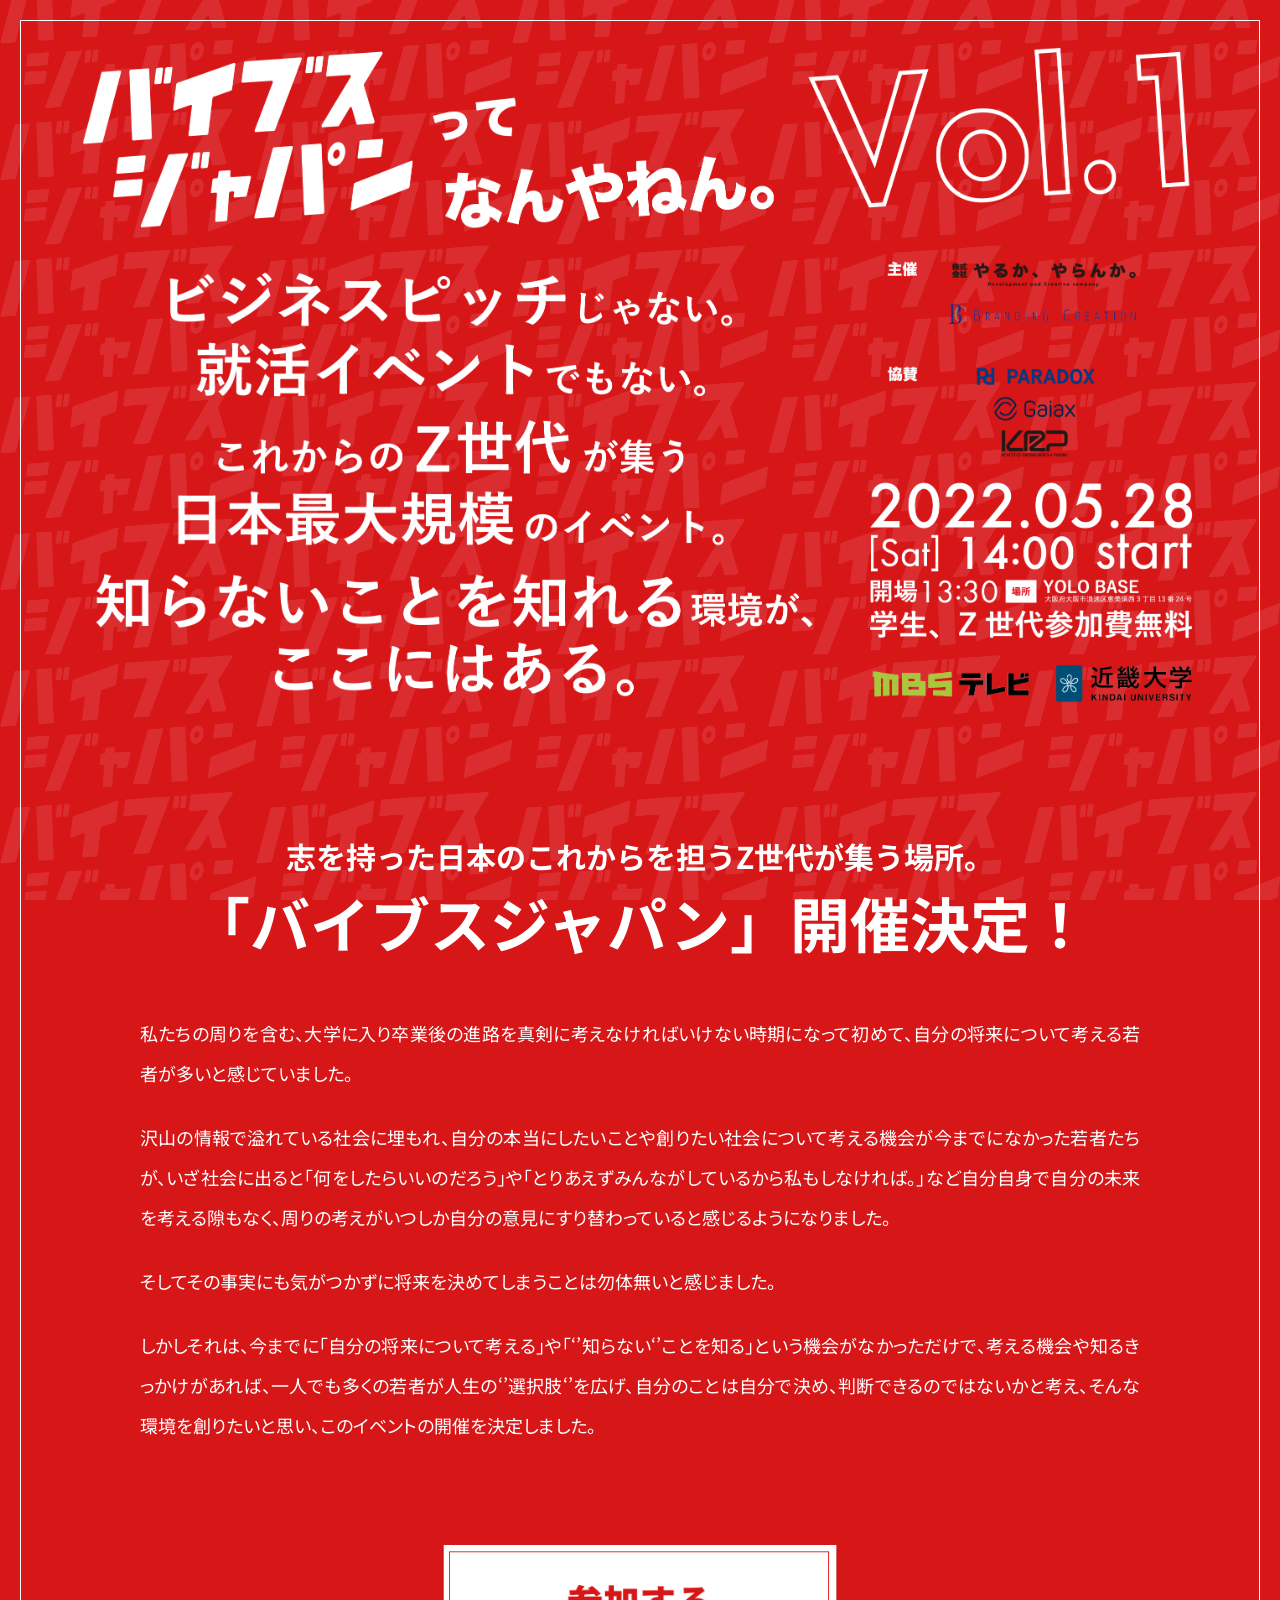
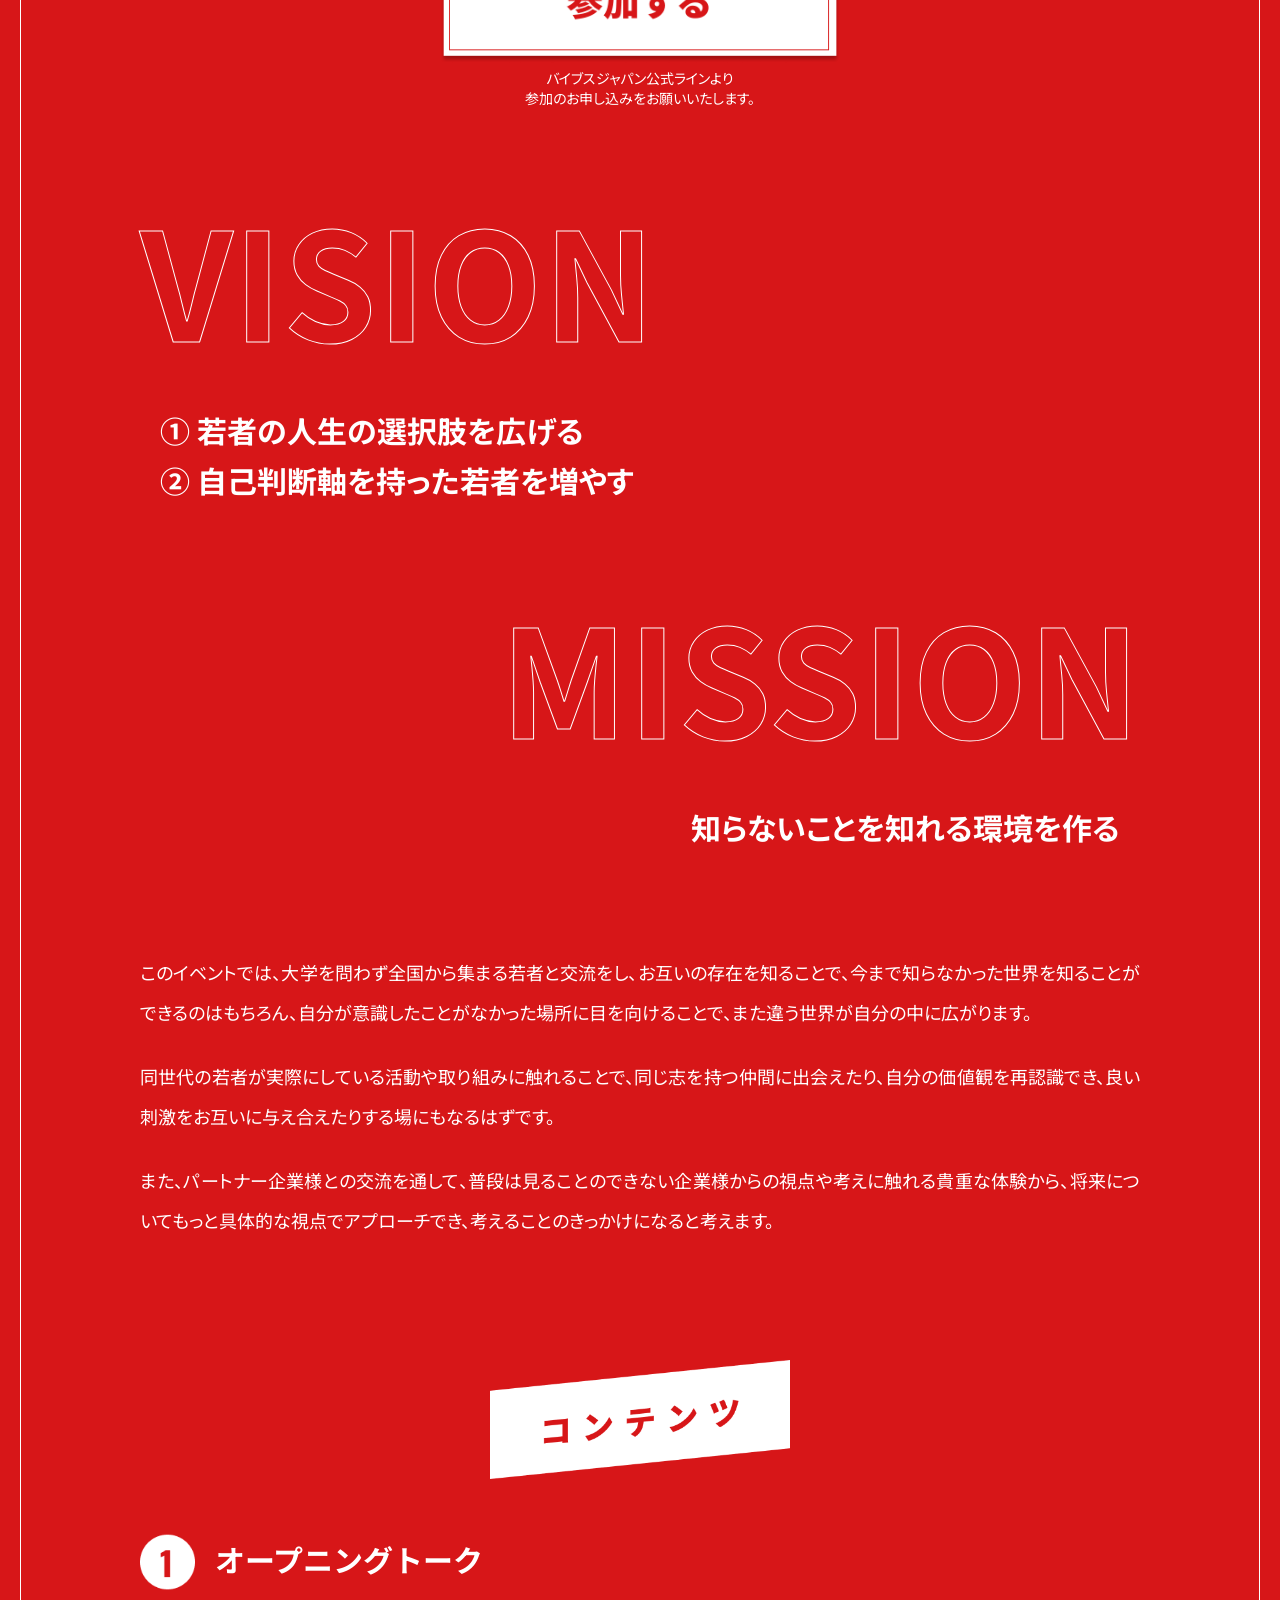
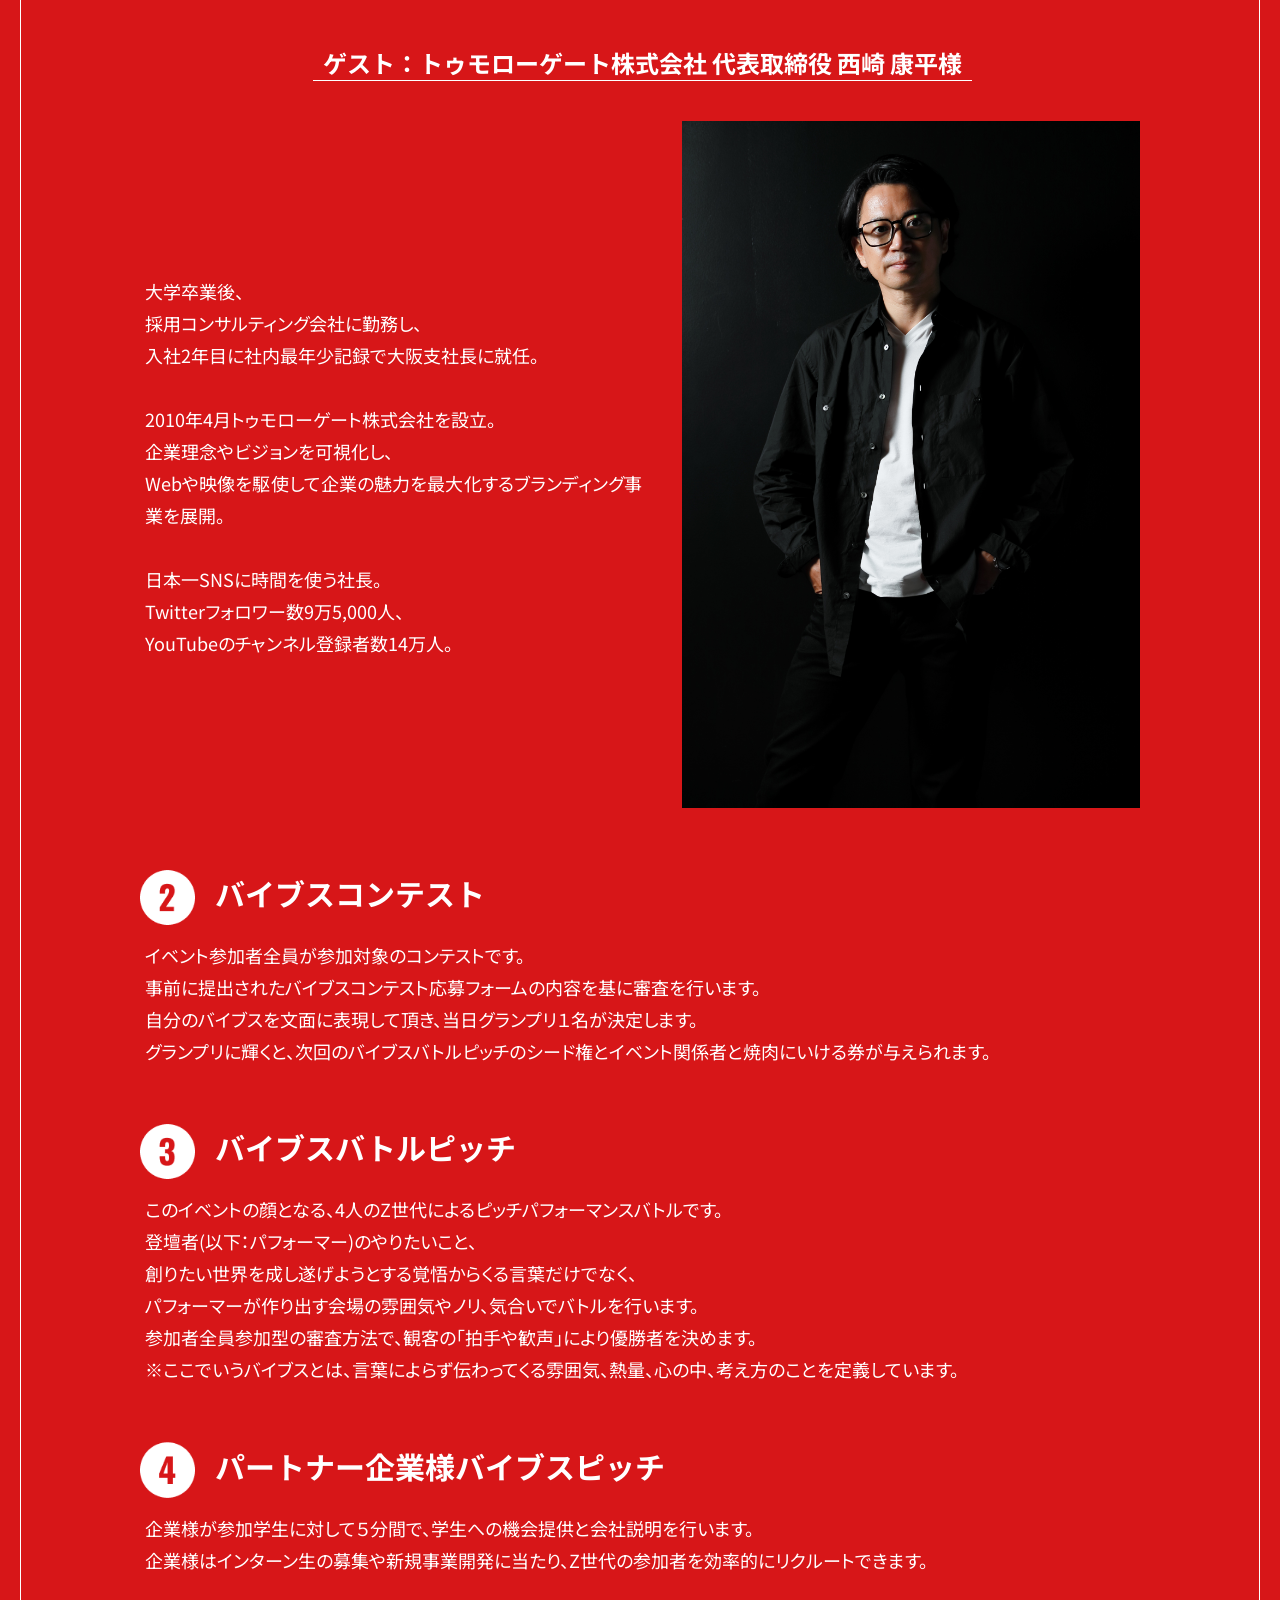
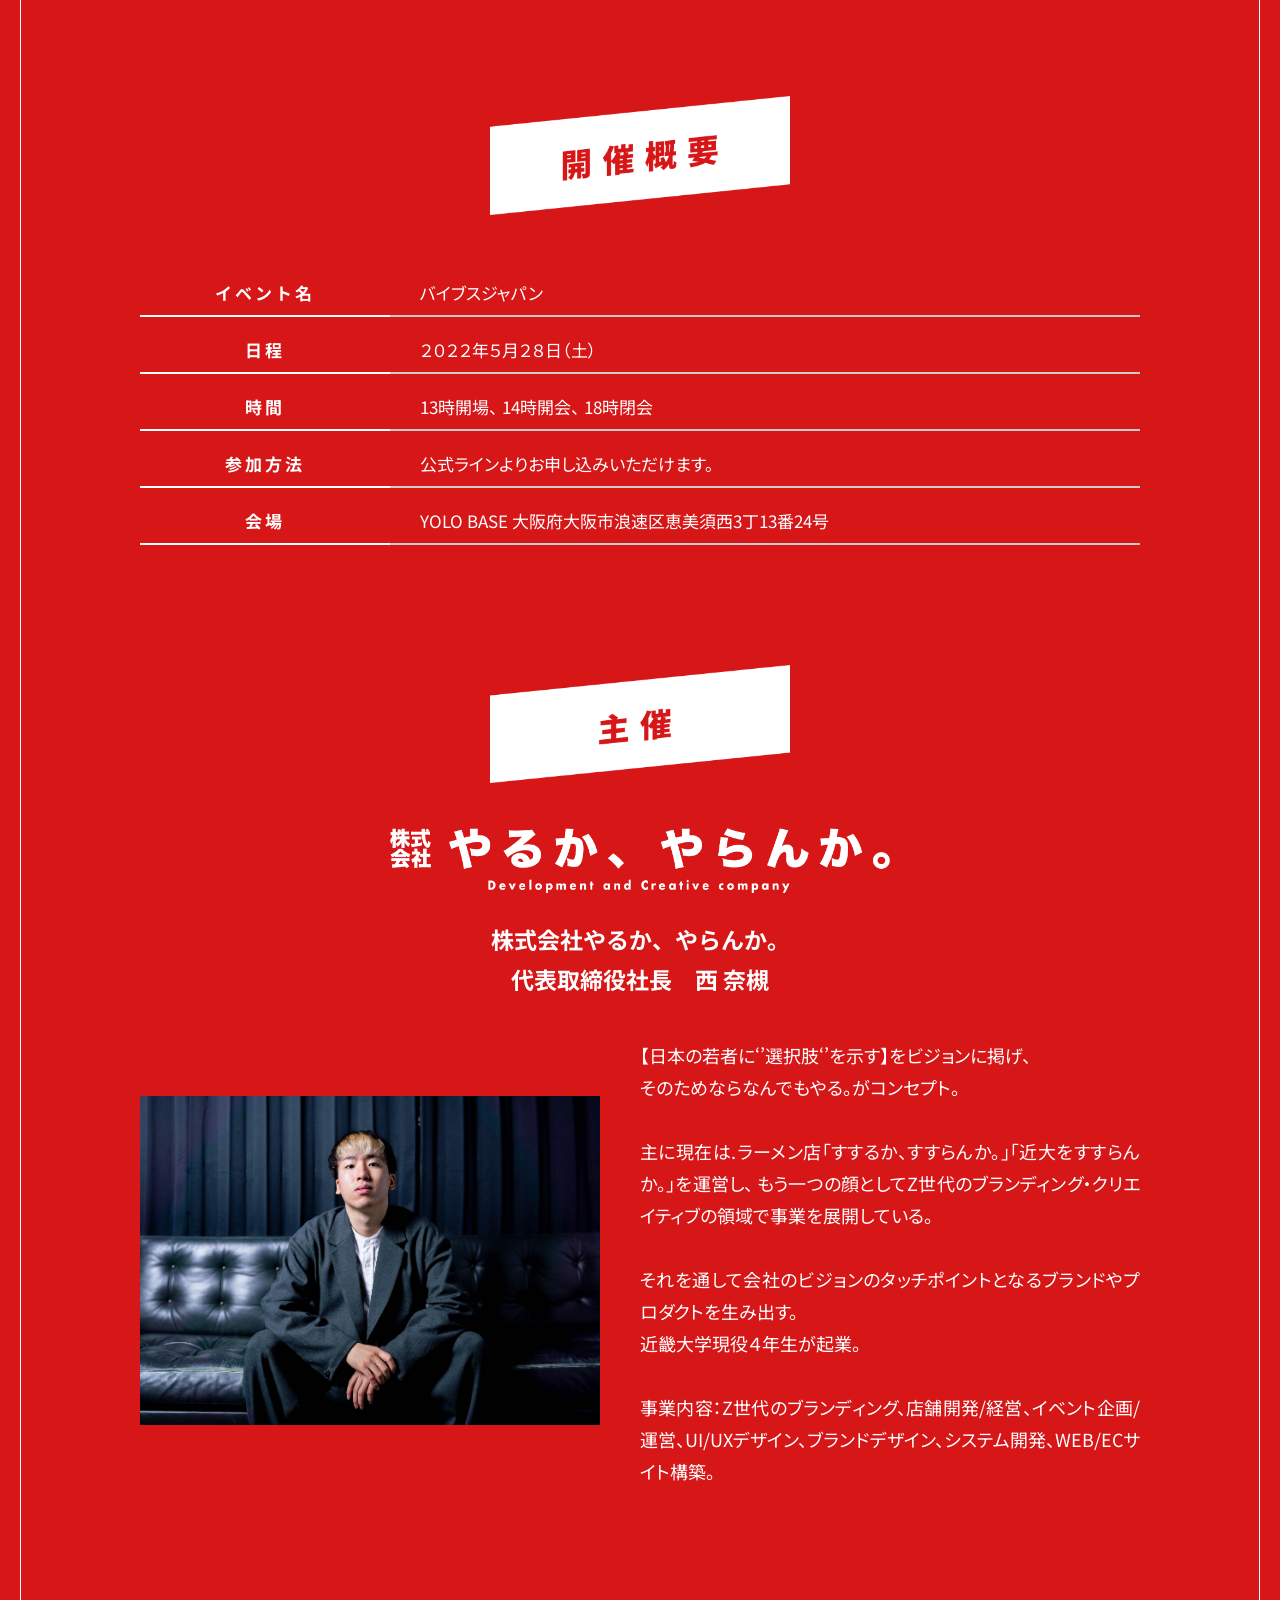
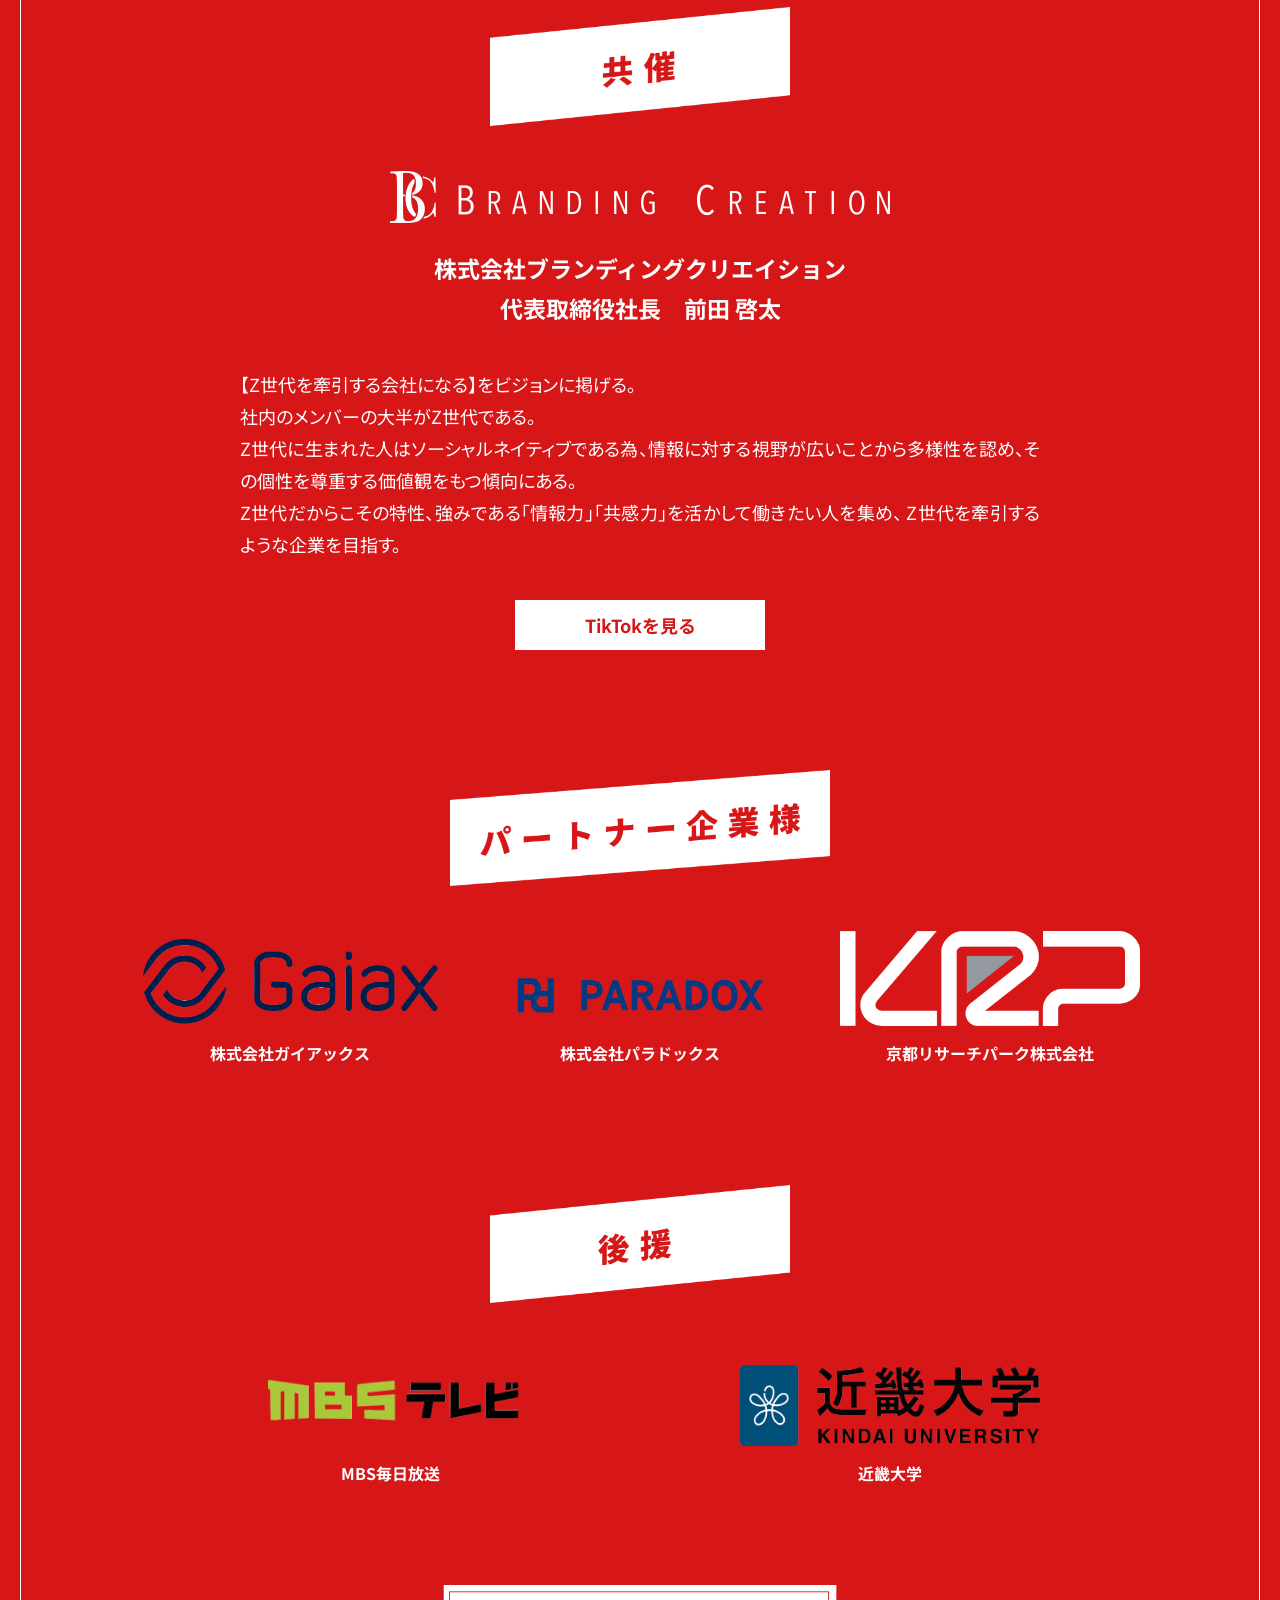
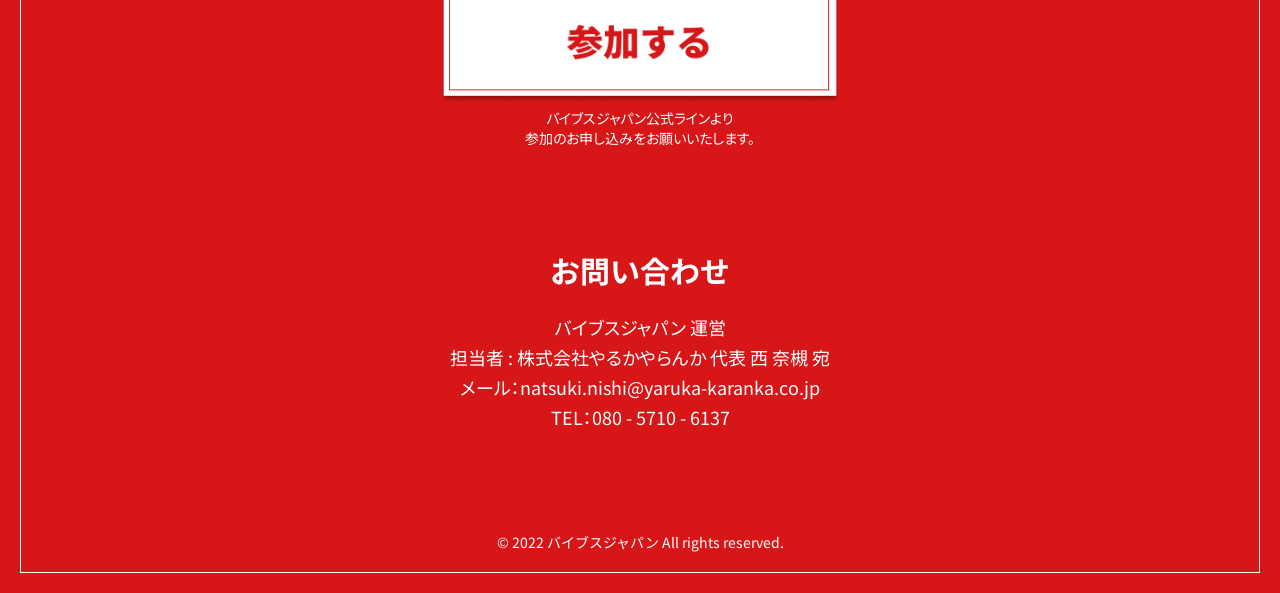
<file: vol1/index.html>
<!DOCTYPE html>
<html lang="ja">
<html>
<head>
    <meta charset="UTF-8">
    <meta name="viewport" content="width=device-width, initial-scale=1.0">
    <meta http-equiv="X-UA-Compatible" content="ie=edge">
    <!-- ここにディスクリプション -->
    <meta name="description" content="ビジネスピッチじゃない。就活イベントでもない。これからのZ世代が集う日本最大規模のイベント。知らないことを知れる環境が、ここにはある。志を持った日本のこれからを担うZ世代が集う場所。「バイブスジャパン」">
    <title>バイブスジャパン</title>
    <link rel="canonical" href="https://vibesjapan.com/vol1/">
    <meta property="og:image" content="https://vibesjapan.com/vol1/src/img/vibeslogo.png">
    <link rel="stylesheet" href="src/css/default.css">
    <link rel="stylesheet" href="src/css/common.css">
    <link rel="stylesheet" href="src/css/index.css">
    <link rel="icon" href="src/img/favicon.png">
    <meta name="format-detection" content="telephone=no">
</head>
<body>
    <div class = "back">
    <header>
    </header>
    <main>
      
    <div class = "outline">
        <div class = "top-image">
            <img class = "spnone" src="src/img/top.png" alt="">
            <img class = "sp" src="src/img/top2.png" alt="">

        </div>

        <div class = "top-message">
            <h3>志を持った日本のこれからを担う<br class = "sp">Z世代が集う場所。</h3>
            <h2>「バイブスジャパン」<br class = "sp">開催決定！</h2>
            <br>
            <br>
            <p>私たちの周りを含む、大学に入り卒業後の進路を真剣に考えなければいけない時期になって初めて、自分の将来について考える若者が多いと感じていました。</p>
            <br>
            <p>沢山の情報で溢れている社会に埋もれ、自分の本当にしたいことや創りたい社会について考える機会が今までになかった若者たちが、いざ社会に出ると「何をしたらいいのだろう」や「とりあえずみんながしているから私もしなければ。」など自分自身で自分の未来を考える隙もなく、周りの考えがいつしか自分の意見にすり替わっていると感じるようになりました。</p>
            <br>
            <p>そしてその事実にも気がつかずに将来を決めてしまうことは勿体無いと感じました。</p>
            <br>
            <p>しかしそれは、今までに「自分の将来について考える」や「‘’知らない‘’ことを知る」という機会がなかっただけで、考える機会や知るきっかけがあれば、一人でも多くの若者が人生の‘’選択肢‘’を広げ、自分のことは自分で決め、判断できるのではないかと考え、そんな環境を創りたいと思い、このイベントの開催を決定しました。</p>
        </div>

        <div class = "join">
            <a href="https://lin.ee/8NVVW1j">
                <img src="src/img/join.png" alt="">
            </a>
            <p>バイブスジャパン公式ラインより<br>
                参加のお申し込みをお願いいたします。</p>
        </div>

        <div class = "vision">
            <h2>VISION</h2>
            <div class = "vision_text">
                <p>① 若者の人生の選択肢を広げる<br>②	自己判断軸を持った若者を増やす</p>
            </div>
        </div>

        <div class = "mission">
            <h2>MISSION</h2>
            <div class = "mission_text">
                <p>知らないことを知れる環境を作る</p>
            </div>
        </div>

        <div class = "top-message">
            <p>このイベントでは、大学を問わず全国から集まる若者と交流をし、お互いの存在を知ることで、今まで知らなかった世界を知ることができるのはもちろん、自分が意識したことがなかった場所に目を向けることで、また違う世界が自分の中に広がります。</p><br>
            <p>同世代の若者が実際にしている活動や取り組みに触れることで、同じ志を持つ仲間に出会えたり、自分の価値観を再認識でき、良い刺激をお互いに与え合えたりする場にもなるはずです。</p><br>
            <p>また、パートナー企業様との交流を通して、普段は見ることのできない企業様からの視点や考えに触れる貴重な体験から、将来についてもっと具体的な視点でアプローチでき、考えることのきっかけになると考えます。</p>
        </div>

        <div class = "contents">
            <div class = "contents-title">
                <img src="src/img/contents-title.png" alt="">
            </div>
            <div class = "eachcontent">
                <div class="eachcontent-title">
                    <div class = "eachcontent-number">
                        <img src="src/img/circle1.png" alt="">
                    </div>
                    <div class = "eachcontent-titlename">
                        <h2>オープニングトーク</h2>
                    </div>
                </div>
                <div class = "eachcontent-text">
                    <div class = "guest">
                        <h3>ゲスト：<br class = "sp">トゥモローゲート株式会社 <br class = "sp">代表取締役  西崎 康平様</h3>
                    </div>
                    <div class = "guest-flex">
                        <div class ="guest-info">
                            <p>大学卒業後、<br class = "spnone">
                                採用コンサルティング会社に勤務し、<br class = "spnone">
                                入社2年目に社内最年少記録で大阪支社長に就任。<br class = "spnone">
                                <br>
                                2010年4月トゥモローゲート株式会社を設立。<br class = "spnone">
                                企業理念やビジョンを可視化し、<br class = "spnone">
                                Webや映像を駆使して企業の魅力を最大化するブランディング事業を展開。<br class = "spnone">
                                <br>
                                日本一SNSに時間を使う社長。<br class = "spnone">
                                Twitterフォロワー数9万5,000人、<br class = "spnone">
                                YouTubeのチャンネル登録者数14万人。<br class = "spnone">
                                </p>
                        </div>
                        <div class = "guest-img">
                            <img src="src/img/guest.jpg" alt="">
                        </div>
                    </div>
                </div>

            </div>
            <div class = "eachcontent">
                <div class="eachcontent-title">
                    <div class = "eachcontent-number">
                        <img src="src/img/circle2.png" alt="">
                    </div>
                    <div class = "eachcontent-titlename">
                        <h2>バイブスコンテスト</h2>
                    </div>
                </div>
                <div class = "eachcontent-text">
                    <p>イベント参加者全員が参加対象のコンテストです。<br>
                        事前に提出されたバイブスコンテスト応募フォームの内容を基に審査を行います。<br>
                        自分のバイブスを文面に表現して頂き、当日グランプリ１名が決定します。<br>
                        グランプリに輝くと、次回のバイブスバトルピッチのシード権とイベント関係者と焼肉にいける券が与えられます。</p>
                </div>
            </div>
            <div class = "eachcontent">
                <div class="eachcontent-title">
                    <div class = "eachcontent-number">
                        <img src="src/img/circle3.png" alt="">
                    </div>
                    <div class = "eachcontent-titlename">
                        <h2>バイブスバトルピッチ</h2>
                    </div>
                </div>
                <div class = "eachcontent-text">
                    <p>このイベントの顔となる、4人のZ世代によるピッチパフォーマンスバトルです。<br>
                        登壇者(以下：パフォーマー)のやりたいこと、<br class = "spnone">
                        創りたい世界を成し遂げようとする覚悟からくる言葉だけでなく、<br class = "spnone">
                        パフォーマーが作り出す会場の雰囲気やノリ、気合いでバトルを行います。<br>
                        参加者全員参加型の審査方法で、観客の「拍手や歓声」により優勝者を決めます。<br>
                        ※ここでいうバイブスとは、言葉によらず伝わってくる雰囲気、熱量、心の中、考え方のことを定義しています。</p>
                </div>
            </div>
            <div class = "eachcontent">
                <div class="eachcontent-title">
                    <div class = "eachcontent-number">
                        <img src="src/img/circle4.png" alt="">
                    </div>
                    <div class = "eachcontent-titlename">
                        <h2>パートナー企業様バイブスピッチ</h2>
                    </div>
                </div>
                <div class = "eachcontent-text">
                    <p>企業様が参加学生に対して５分間で、学生への機会提供と会社説明を行います。<br>
                        企業様はインターン生の募集や新規事業開発に当たり、Z世代の参加者を効率的にリクルートできます。</p>
                </div>
            </div>
        </div>

        <div class ="eventinfo">
            <div class = "contents-title">
                <img src="src/img/gaiyou-title.png" alt="">
            </div>
            <div class = "eventinfo-table">
                <div class = "eventinfo-table_row">
                    <div class = "eventinfo-table_title">
                        <h3>イベント名</h3>
                    </div>
                    <div  class = "eventinfo-table_text">
                        <p>バイブスジャパン</p>
                    </div>
                </div>
                <div class = "eventinfo-table_row">
                    <div class = "eventinfo-table_title">
                        <h3>日程</h3>
                    </div>
                    <div  class = "eventinfo-table_text">
                        <p>２０２２年５月２８日（土）</p>
                    </div>
                </div>
                <div class = "eventinfo-table_row">
                    <div class = "eventinfo-table_title">
                        <h3>時間</h3>
                    </div>
                    <div  class = "eventinfo-table_text">
                        <p>13時開場、 14時開会、 18時閉会</p>
                    </div>
                </div>
                <div class = "eventinfo-table_row">
                    <div class = "eventinfo-table_title">
                        <h3>参加方法</h3>
                    </div>
                    <div  class = "eventinfo-table_text">
                        <p>公式ラインよりお申し込みいただけます。</p>
                    </div>
                </div>
                <div class = "eventinfo-table_row">
                    <div class = "eventinfo-table_title">
                        <h3>会場</h3>
                    </div>
                    <div  class = "eventinfo-table_text">
                        <p>YOLO BASE  大阪府大阪市浪速区恵美須西3丁13番24号</p>
                    </div>
                </div>
            </div>
        </div>

        <div class = "organizer">
            <div class = "contents-title">
                <img src="src/img/organizer-title.png" alt="">
            </div>
            <div class = "organizer-info">
                <div class = "organizer-company">
                    <img src="src/img/yaruka.png" alt="">
                </div>
                <div class = "organizer-name">
                    <h2>株式会社やるか、やらんか。<br>代表取締役社長　西 奈槻</h2>
                </div>
            </div>
            <div class = "organizer-flex">
                <div class = "organizer-image">
                    <img src="src/img/natsuki.JPG" alt="">
                </div>
                <div class = "organizer-text">
                    <p>【日本の若者に‘’選択肢‘’を示す】をビジョンに掲げ、<br class = "spnone">
                        そのためならなんでもやる。がコンセプト。<br>
                        <br>
                        主に現在は.ラーメン店「すするか、すすらんか。」「近大をすすらんか。」を運営し、
                        もう一つの顔としてZ世代のブランディング・クリエイティブの領域で事業を展開している。<br>
                        <br>
                        それを通して会社のビジョンのタッチポイントとなるブランドやプロダクトを生み出す。<br>
                        近畿大学現役４年生が起業。<br>
                        <br>
                        事業内容：Z世代のブランディング、店舗開発/経営、イベント企画/運営、UI/UXデザイン、ブランドデザイン、システム開発、WEB/ECサイト構築。
                        </p>
                </div>
            </div>
        </div>

        <div class = "organizer">
            <div class = "contents-title">
                <img src="src/img/kyousai.png" alt="">
            </div>
            <div class = "organizer-info">
                <div class = "organizer-company">
                    <img src="src/img/white-yoko.png" alt="">
                </div>
                <div class = "organizer-name">
                    <h2>株式会社ブランディングクリエイション<br>代表取締役社長　前田 啓太</h2>
                </div>
            </div>
            <div class = "organizer2-text">
                <p>【Z世代を牽引する会社になる】をビジョンに掲げる。<br>
                    社内のメンバーの大半がZ世代である。<br>
                    Z世代に生まれた人はソーシャルネイティブである為、情報に対する視野が広いことから多様性を認め、その個性を尊重する価値観をもつ傾向にある。 <br>
                    Z世代だからこその特性、強みである「情報力」「共感力」を活かして働きたい人を集め、 Z世代を牽引するような企業を目指す。<br>
                    </p>
            </div>
            <a href="https://vt.tiktok.com/ZSdQarSPs/">
                TikTokを見る
            </a>
        </div>

        <div class = "partner">
            <div class = "partner-title">
                <img src="src/img/partner.png" alt="">
            </div>
            <div class = "partner-flex">
                <div class = "partner-block">
                    <div class = "partner-logo">
                        <img src="src/img/gaiax.png" alt="">
                    </div>
                    <h3>株式会社ガイアックス</h3>
                </div>
                <div class = "partner-block">
                    <div class = "partner-logo">
                        <img src="src/img/paradox.png" alt="">
                    </div>
                    <h3>株式会社パラドックス</h3>
                </div>
                <div class = "partner-block">
                    <div class = "partner-logo">
                        <img src="src/img/krp.png" alt="">
                    </div>
                    <h3>京都リサーチパーク株式会社</h3>
                </div>
            </div>
        </div>

        <div class = "partner">
            <div class = "contents-title">
                <img src="src/img/kouen.png" alt="">
            </div>
            <div class = "kouen-flex">
                <div class = "kouen-block">
                    <div class = "partner-logo">
                        <img src="src/img/MBS.png" alt="">
                    </div>
                    <h3>MBS毎日放送</h3>
                </div>
                <div class = "kouen-block">
                    <div class = "partner-logo">
                        <img src="src/img/kindai.png" alt="">
                    </div>
                    <h3>近畿大学</h3>
                </div>
            </div>
        </div>
        <div class = "join">
            <a href="https://lin.ee/8NVVW1j">
                <img src="src/img/join.png" alt="">
            </a>
            <p>バイブスジャパン公式ラインより<br>
                参加のお申し込みをお願いいたします。</p>
        </div>
        <div class = "contact">
            <h3>お問い合わせ</h3>
            <p> バイブスジャパン 運営<br>
                担当者 : 株式会社やるかやらんか <br class = "sp">代表 西 奈槻 宛<br>
                メール：natsuki.nishi@yaruka-karanka.co.jp<br>
                TEL：080 - 5710 - 6137</p>
        </div>

        <div class = "copy">
            <small>© 2022 バイブスジャパン All rights reserved.</small>
        </div>

    </div>
    </div>
    </main>
    <script src="https://code.jquery.com/jquery-3.2.1.min.js"></script>
    <script type="text/javascript" src="src/js/script.js"></script>
</body>
</html>
</file>
<file: vol1/src/css/default.css>
/*hamburger*/
.sideMenu a {
  text-decoration: none;
  color: #000;
}

.menuWidth {
  width: 215px;
  margin: 0 auto;
}

.HamburgerMenu {
  background-color: #000;
  position: fixed;
  top: 0;
  width: 100%;
  z-index: 30;
}

.sideMenu {
  background-color: #fff;
  height: 100%;
  overflow-y: auto;
  padding-top: 80px;
  position: fixed;
  right: -300px;
  -webkit-transition: all 0.6s;
  transition: all 0.6s;
  top: 0;
  width: 280px;
  z-index: 200;
}

.sideMenu li {
  padding: 15px 0 15px 15px;
}

.hamburger {
  cursor: pointer;
  height: 80px;
  position: absolute;
  right: 0;
  top: 0;
  width: 80px;
  z-index: 300;
  /* background-color: #80b4db; */
}

.hamburger span {
  background-color: #000;
  height: 2px;
  /* height: 3px; */
  left: 17.5px;
  position: absolute;
  -webkit-transition: all 0.6s;
  transition: all 0.6s;
  width: 45px;
  /* border-radius: 3px; */
}

.hamburger__lineTop {
  top: 30px;
}

.hamburger__lineCenter {
  top: 39px;
}

.hamburger__lineBottom {
  top: 48px;
}

.overlay {
  background-color: #fff;
  cursor: pointer;
  height: 100vh;
  left: 0;
  opacity: 0;
  position: fixed;
  top: 0;
  -webkit-transition: all 0.6s;
  transition: all 0.6s;
  visibility: hidden;
  width: 100vw;
  z-index: 100;
}

.nav-open .sideMenu {
  background-color: #fff;
  right: 0;
}

.nav-open .hamburger__lineTop {
  top: 39px;
  -webkit-transform: rotate(45deg);
          transform: rotate(45deg);
}

.nav-open .hamburger__lineCenter {
  left: 50%;
  width: 0;
}

.nav-open .hamburger__lineBottom {
  top: 39px;
  -webkit-transform: rotate(-45deg);
          transform: rotate(-45deg);
}

.nav-open .overlay {
  opacity: 0.4;
  visibility: visible;
}

section {
  margin: 0 auto 200px;
  text-align: center;
  width: 80%;
}

ul {
  list-style: none;
}

.sideMenuLogo {
  /* margin-top: 110px; */
  position: absolute;
  width: 180px;
  /* bottom: 90px; */
  /* left: 40px; */
  bottom: 100px;
  right: 0;
  bottom: 100px;
  left: 0;
  margin: auto;
}

.sideMenuLogo img {
  width: 100%;
}

.HamburgerMenu {
  display: none;
}

.sideMenuTitle {
  font-size: 25px;
  letter-spacing: 0.5px;
  font-family: 'Oswald', sans-serif;
  font-weight: 400;
}
/*# sourceMappingURL=default.css.map */
</file>
<file: vol1/src/css/common.css>
p{
    text-align: justify;
    font-feature-settings: "palt";
}

*{
    margin: 0;
    padding: 0;
    scroll-behavior: smooth;
}


a{
    text-decoration: none;
}

ul{
    list-style: none;
}
</file>
<file: vol1/src/css/index.css>
@import url("https://fonts.googleapis.com/css2?family=Noto+Sans+JP:wght@400;500;700;900&display=swap");
body {
  background-color: #D71618;
  font-family: 'Noto Sans JP', sans-serif;
  background-image: url("../img/logo.png");
  background-position: center;
  background-attachment: fixed;
  background-size: 20%;
}

.outline {
  margin: 20px;
  border: 1px solid #fff;
}

.top-image {
  width: 100%;
}

.top-image img {
  width: 100%;
}

.top-message {
  margin: 0 auto;
  width: 90%;
  max-width: 1000px;
  margin-top: 100px;
  color: #fff;
}

.top-message h3 {
  font-size: 30px;
  text-align: center;
  font-weight: 700;
}

.top-message h2 {
  font-size: 60px;
  text-align: center;
  font-weight: 700;
}

.top-message p {
  font-size: 18px;
  font-weight: 400;
  line-height: 40px;
}

.vision {
  margin: 60px auto 0 auto;
  max-width: 1000px;
  width: 90%;
}

.vision h2 {
  font-size: 150px;
  color: transparent;
  -webkit-text-stroke: 1px #FFF;
  text-stroke: 1px #FFF;
}

.vision_text {
  margin-top: 20px;
  margin-left: 20px;
}

.vision_text p {
  font-size: 30px;
  line-height: 50px;
  font-weight: 700;
  color: #fff;
}

.mission {
  margin: 60px auto 80px auto;
  max-width: 1000px;
  width: 90%;
}

.mission h2 {
  font-size: 150px;
  text-align: right;
  color: transparent;
  -webkit-text-stroke: 1px #FFF;
  text-stroke: 1px #FFF;
}

.mission_text {
  margin-top: 20px;
  margin-right: 20px;
}

.mission_text p {
  font-size: 30px;
  line-height: 50px;
  font-weight: 700;
  color: #fff;
  text-align: right;
}

.contents {
  margin: 120px auto 0 auto;
  max-width: 1000px;
  width: 90%;
}

.eventinfo {
  margin: 120px auto 0 auto;
  max-width: 1000px;
  width: 90%;
}

.organizer {
  margin: 120px auto 0 auto;
  max-width: 1000px;
  width: 90%;
}

.organizer a {
  display: block;
  width: 250px;
  font-size: 18px;
  height: 50px;
  line-height: 50px;
  text-align: center;
  color: #D71618;
  background-color: #FFF;
  font-family: 'Noto Sans JP', sans-serif;
  font-weight: bold;
  margin: 40px auto 0 auto;
}

.partner {
  margin: 120px auto 0 auto;
  max-width: 1000px;
  width: 90%;
}

.contents-title {
  width: 300px;
  margin: 0 auto 40px auto;
}

.contents-title img {
  width: 100%;
}

.partner-title {
  width: 380px;
  margin: 0 auto 40px auto;
}

.partner-title img {
  width: 100%;
}

.eachcontent {
  margin-bottom: 45px;
}

.eachcontent-title {
  display: -webkit-box;
  display: -ms-flexbox;
  display: flex;
  -webkit-box-align: center;
      -ms-flex-align: center;
          align-items: center;
}

.eachcontent-number {
  width: 55px;
}

.eachcontent-number img {
  width: 100%;
}

.eachcontent-titlename h2 {
  font-size: 30px;
  line-height: 55px;
  color: #fff;
  margin-top: -10px;
  margin-left: 20px;
}

.eachcontent-text {
  margin-left: 5px;
}

.eachcontent-text h3 {
  font-size: 24px;
  display: inline-block;
  border-bottom: 1px solid #fff;
  padding: 0 10px;
  color: #fff;
}

.eachcontent-text p {
  font-size: 18px;
  line-height: 32px;
  color: #fff;
}

.guest {
  margin-top: 40px;
  text-align: center;
}

.guest-flex {
  display: -webkit-box;
  display: -ms-flexbox;
  display: flex;
  margin-top: 40px;
  -webkit-box-align: center;
      -ms-flex-align: center;
          align-items: center;
  gap: 0 4%;
}

.guest-info {
  width: 50%;
}

.guest-info p {
  font-size: 18px;
  line-height: 32px;
  color: #fff;
}

.guest-img {
  width: 46%;
}

.guest-img img {
  width: 100%;
}

.eventinfo-table {
  margin-top: 60px;
}

.eventinfo-table_row {
  display: -webkit-box;
  display: -ms-flexbox;
  display: flex;
  margin-bottom: 20px;
}

.eventinfo-table_title {
  width: 25%;
  border-bottom: 2px solid #fff;
}

.eventinfo-table_title h3 {
  font-size: 17px;
  color: #fff;
  text-align: center;
  margin-bottom: 10px;
  letter-spacing: 3px;
}

.eventinfo-table_text {
  width: 75%;
  border-bottom: 2px solid #ccc;
}

.eventinfo-table_text p {
  font-size: 17px;
  color: #fff;
  margin-left: 30px;
  margin-bottom: 10px;
}

.organizer-company {
  width: 50%;
  margin: 40px auto 20px auto;
}

.organizer-company img {
  width: 100%;
}

.organizer-name h2 {
  font-size: 23px;
  line-height: 40px;
  color: #fff;
  text-align: center;
}

.organizer-flex {
  display: -webkit-box;
  display: -ms-flexbox;
  display: flex;
  -webkit-box-align: center;
      -ms-flex-align: center;
          align-items: center;
  margin-top: 40px;
  gap: 0 4%;
}

.organizer-image {
  width: 46%;
}

.organizer-image img {
  width: 100%;
}

.organizer-text {
  width: 50%;
}

.organizer-text p {
  font-size: 18px;
  line-height: 32px;
  color: #fff;
}

.organizer2-text {
  max-width: 800px;
  width: 100%;
  margin: 40px auto 0 auto;
}

.organizer2-text p {
  font-size: 18px;
  line-height: 32px;
  color: #fff;
}

.partner-flex {
  display: -webkit-box;
  display: -ms-flexbox;
  display: flex;
  -webkit-box-pack: justify;
      -ms-flex-pack: justify;
          justify-content: space-between;
  -webkit-box-align: end;
      -ms-flex-align: end;
          align-items: flex-end;
}

.partner-block {
  width: 30%;
}

.partner-block h3 {
  color: #fff;
  font-size: 16px;
  text-align: center;
  margin-top: 10px;
}

.partner-logo {
  width: 100%;
}

.partner-logo img {
  width: 100%;
}

.kouen-flex {
  display: -webkit-box;
  display: -ms-flexbox;
  display: flex;
  -ms-flex-pack: distribute;
      justify-content: space-around;
  -webkit-box-align: end;
      -ms-flex-align: end;
          align-items: flex-end;
}

.kouen-block {
  width: 30%;
}

.kouen-block h3 {
  color: #fff;
  font-size: 16px;
  text-align: center;
  margin-top: 10px;
}

.contact {
  width: 50%;
  margin: 100px auto 0 auto;
  color: #fff;
  text-align: center;
}

.contact h3 {
  margin-bottom: 20px;
  font-size: 30px;
}

.contact p {
  text-align: center;
  font-size: 18px;
  line-height: 30px;
}

.join {
  width: 400px;
  margin: 100px auto 0 auto;
}

.join a img {
  width: 100%;
}

.join p {
  font-size: 14px;
  color: #fff;
  text-align: center;
}

.copy {
  margin-top: 100px;
  margin-bottom: 20px;
}

.copy small {
  font-size: 14px;
  display: block;
  text-align: center;
  color: #fff;
}

.sp {
  display: none;
}

@media screen and (max-width: 1024px) {
  .top-message h3 {
    font-size: 26px;
  }
  .top-message h2 {
    font-size: 56px;
  }
  .top-message p {
    font-size: 16px;
    line-height: 36px;
  }
  .join {
    width: 300px;
  }
  .join p {
    font-size: 12px;
  }
  .vision_text p {
    font-size: 28px;
  }
  .mission_text p {
    font-size: 28px;
  }
  .contents-title {
    width: 280px;
  }
  .guest-info p {
    font-size: 16px;
    line-height: 30px;
    color: #fff;
  }
  .eachcontent-text p {
    font-size: 16px;
    line-height: 30px;
  }
  .eventinfo-table_title h3 {
    font-size: 16px;
  }
  .eventinfo-table_text p {
    font-size: 16px;
  }
  .organizer-name h2 {
    font-size: 21px;
    line-height: 38px;
  }
  .organizer-text p {
    font-size: 16px;
    line-height: 30px;
  }
  .organizer2-text p {
    font-size: 16px;
    line-height: 30px;
  }
  .partner-title {
    width: 360px;
  }
  .partner-block h3 {
    font-size: 14px;
  }
  .kouen-block h3 {
    font-size: 14px;
  }
  .contact p {
    font-size: 16px;
    line-height: 28px;
  }
}

@media screen and (max-width: 559px) {
  .outline {
    margin: 10px;
  }
  .vision h2 {
    font-size: 70px;
  }
  .mission h2 {
    font-size: 70px;
  }
  .partner-title {
    width: 300px;
  }
  .top-message {
    margin-top: 60px;
    color: #fff;
  }
  .top-message h3 {
    font-size: 20px;
  }
  .top-message h2 {
    font-size: 30px;
    margin-top: 20px;
  }
  .sp {
    display: block;
  }
  .top-message p {
    font-size: 15px;
    line-height: 32px;
  }
  .join {
    margin: 100px auto 0 auto;
  }
  .vision_text p {
    font-size: 19px;
  }
  .vision_text {
    margin-top: 10px;
    margin-left: 10px;
  }
  .mission_text {
    margin-top: 10px;
    margin-right: 10px;
  }
  .mission_text p {
    font-size: 19px;
  }
  .contents {
    margin: 100px auto 0 auto;
  }
  .contents-title {
    width: 240px;
  }
  .eachcontent-number {
    width: 45px;
    height: 45px;
  }
  .eachcontent-titlename h2 {
    font-size: 21px;
    line-height: 45px;
    margin-top: 0px;
    margin-left: 0px;
  }
  .eachcontent-text h3 {
    font-size: 20px;
    display: inline-block;
    border-bottom: 1px solid #fff;
    padding: 0 20px;
    color: #fff;
  }
  .guest-flex {
    -ms-flex-wrap: wrap;
        flex-wrap: wrap;
    gap: 40px 0;
  }
  .guest-info {
    width: 100%;
  }
  .guest-img {
    width: 100%;
  }
  .eachcontent-text p {
    font-size: 15px;
    line-height: 28px;
  }
  .spnone {
    display: none;
  }
  .eachcontent-title {
    -ms-flex-wrap: wrap;
        flex-wrap: wrap;
    margin-bottom: 10px;
  }
  .eachcontent-titlename {
    width: 100%;
    margin-top: 10px;
  }
  .guest {
    margin-top: 20px;
  }
  .eventinfo-table_title h3 {
    font-size: 15px;
    text-align: left;
  }
  .eventinfo-table_text p {
    font-size: 15px;
    text-align: left;
    margin-left: 0px;
  }
  .eventinfo-table_title {
    width: 100%;
    border-bottom: 0px;
  }
  .eventinfo-table_text {
    width: 100%;
    border-bottom: 0px;
  }
  .eventinfo-table_row {
    -ms-flex-wrap: wrap;
        flex-wrap: wrap;
  }
  .eventinfo {
    margin: 100px auto 0 auto;
  }
  .organizer {
    margin: 100px auto 0 auto;
  }
  .organizer-company {
    width: 90%;
  }
  .organizer-name h2 {
    font-size: 17px;
    line-height: 36px;
  }
  .organizer-flex {
    -ms-flex-wrap: wrap;
        flex-wrap: wrap;
    gap: 40px 0;
  }
  .organizer-image {
    width: 100%;
  }
  .organizer-text {
    width: 100%;
  }
  .organizer-text p {
    font-size: 15px;
    line-height: 28px;
  }
  .partner-block {
    width: 60%;
  }
  .partner-flex {
    -ms-flex-wrap: wrap;
        flex-wrap: wrap;
    gap: 40px 0;
    -webkit-box-pack: center;
        -ms-flex-pack: center;
            justify-content: center;
  }
  .kouen-block {
    width: 60%;
  }
  .kouen-flex {
    -ms-flex-wrap: wrap;
        flex-wrap: wrap;
    gap: 40px 0;
  }
  .contact {
    width: 90%;
    margin: 60px auto 0 auto;
    color: #fff;
    text-align: center;
  }
  .copy {
    margin-top: 60px;
    margin-bottom: 20px;
  }
  .partner {
    margin: 100px auto 0 auto;
    max-width: 1000px;
    width: 90%;
  }
  .top-image {
    margin-top: 40px;
  }
  .eachcontent-text {
    margin-left: 0;
  }
}
/*# sourceMappingURL=index.css.map */
</file>
